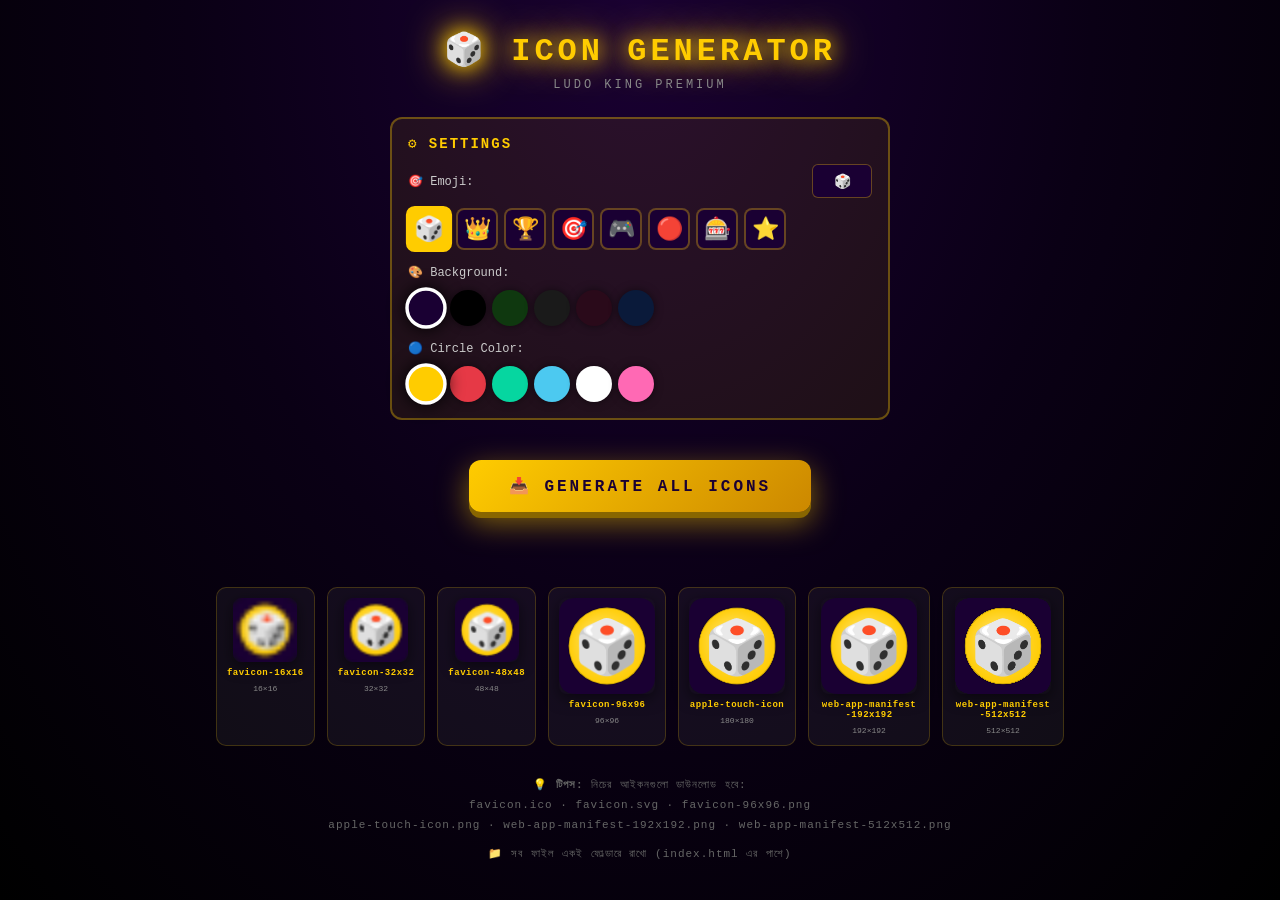
<file: icon-maker.html>
<!DOCTYPE html>
<html lang="bn">
<head>
  <meta charset="UTF-8">
  <title>Ludo King - Icon Generator</title>
  <style>
    * { margin: 0; padding: 0; box-sizing: border-box; }

    body {
      background: radial-gradient(ellipse at top, #1a0033, #0a0015, #000);
      color: #ffcc00;
      font-family: 'Courier New', monospace;
      min-height: 100vh;
      padding: 20px;
      text-align: center;
    }

    h1 {
      font-size: 32px;
      letter-spacing: 4px;
      color: #ffcc00;
      text-shadow: 0 0 20px #ffcc00, 0 0 40px #ffcc00;
      margin-bottom: 8px;
      margin-top: 10px;
    }

    .subtitle {
      font-size: 12px;
      color: #888;
      letter-spacing: 3px;
      margin-bottom: 25px;
    }

    .config-box {
      background: rgba(255,204,0,0.08);
      border: 2px solid #ffcc0055;
      border-radius: 12px;
      padding: 16px;
      max-width: 500px;
      margin: 0 auto 20px;
      text-align: left;
    }

    .config-box h3 {
      color: #ffcc00;
      font-size: 14px;
      letter-spacing: 2px;
      margin-bottom: 12px;
    }

    .config-row {
      display: flex;
      align-items: center;
      gap: 10px;
      margin-bottom: 10px;
      flex-wrap: wrap;
    }

    .config-row label {
      flex: 1;
      font-size: 12px;
      color: #ccc;
    }

    .config-row input[type="text"] {
      flex: 2;
      background: #1a0033;
      border: 1px solid #ffcc0055;
      color: #ffcc00;
      padding: 8px 12px;
      border-radius: 6px;
      font-family: inherit;
      font-size: 14px;
      outline: none;
    }

    .config-row input[type="text"]:focus {
      border-color: #ffcc00;
      box-shadow: 0 0 10px #ffcc0066;
    }

    .emoji-picker {
      display: flex;
      flex-wrap: wrap;
      gap: 6px;
      margin-top: 8px;
    }

    .emoji-btn {
      background: #1a0033;
      border: 2px solid #ffcc0055;
      color: #fff;
      width: 42px;
      height: 42px;
      border-radius: 8px;
      cursor: pointer;
      font-size: 22px;
      transition: all 0.15s;
    }

    .emoji-btn:active,
    .emoji-btn.active {
      background: #ffcc00;
      border-color: #ffcc00;
      transform: scale(1.1);
    }

    .color-picker {
      display: flex;
      flex-wrap: wrap;
      gap: 6px;
      margin-top: 8px;
    }

    .color-btn {
      width: 36px;
      height: 36px;
      border-radius: 50%;
      border: 3px solid transparent;
      cursor: pointer;
      transition: all 0.15s;
      box-shadow: 0 0 8px rgba(0,0,0,0.5);
    }

    .color-btn.active {
      border-color: #fff;
      transform: scale(1.15);
      box-shadow: 0 0 15px currentColor;
    }

    .btn-generate {
      background: linear-gradient(135deg, #ffcc00, #cc8800);
      color: #1a0033;
      border: none;
      padding: 16px 40px;
      font-family: inherit;
      font-size: 16px;
      font-weight: 900;
      letter-spacing: 3px;
      border-radius: 12px;
      cursor: pointer;
      box-shadow: 0 6px 0 #886600, 0 10px 30px rgba(255,204,0,0.5);
      transition: all 0.1s;
      margin: 20px 0;
    }

    .btn-generate:active {
      transform: translateY(4px);
      box-shadow: 0 2px 0 #886600, 0 4px 20px rgba(255,204,0,0.5);
    }

    .btn-generate:disabled {
      opacity: 0.5;
      cursor: not-allowed;
    }

    .previews {
      display: flex;
      flex-wrap: wrap;
      gap: 12px;
      justify-content: center;
      margin-top: 20px;
    }

    .preview {
      background: rgba(255,255,255,0.05);
      border: 1px solid #ffcc0033;
      border-radius: 10px;
      padding: 10px;
      display: flex;
      flex-direction: column;
      align-items: center;
      gap: 6px;
      min-width: 90px;
    }

    .preview canvas {
      display: block;
      background: transparent;
      border-radius: 8px;
      box-shadow: 0 4px 15px rgba(0,0,0,0.5);
    }

    .preview .label {
      font-size: 9px;
      color: #ffcc00;
      font-weight: bold;
      letter-spacing: 0.5px;
      text-align: center;
      max-width: 100px;
      word-break: break-all;
    }

    .preview .size {
      font-size: 8px;
      color: #888;
    }

    .status {
      margin-top: 15px;
      font-size: 13px;
      color: #4ade80;
      min-height: 20px;
      font-weight: bold;
      letter-spacing: 1px;
    }

    .footer {
      margin-top: 30px;
      font-size: 11px;
      color: #666;
      letter-spacing: 1px;
      line-height: 1.8;
    }

    .footer a {
      color: #ffcc00;
      text-decoration: none;
    }
  </style>
</head>
<body>

  <h1>🎲 ICON GENERATOR</h1>
  <p class="subtitle">LUDO KING PREMIUM</p>

  <div class="config-box">
    <h3>⚙️ SETTINGS</h3>

    <div class="config-row">
      <label>🎯 Emoji:</label>
      <input type="text" id="emojiInput" value="🎲" maxlength="2" style="max-width: 60px; text-align: center;">
    </div>

    <div class="emoji-picker" id="emojiPicker">
      <button class="emoji-btn active" data-emoji="🎲">🎲</button>
      <button class="emoji-btn" data-emoji="👑">👑</button>
      <button class="emoji-btn" data-emoji="🏆">🏆</button>
      <button class="emoji-btn" data-emoji="🎯">🎯</button>
      <button class="emoji-btn" data-emoji="🎮">🎮</button>
      <button class="emoji-btn" data-emoji="🔴">🔴</button>
      <button class="emoji-btn" data-emoji="🎰">🎰</button>
      <button class="emoji-btn" data-emoji="⭐">⭐</button>
    </div>

    <div class="config-row" style="margin-top: 15px;">
      <label>🎨 Background:</label>
    </div>
    <div class="color-picker" id="bgPicker">
      <button class="color-btn active" data-color="#1a0033" style="background:#1a0033"></button>
      <button class="color-btn" data-color="#000000" style="background:#000000"></button>
      <button class="color-btn" data-color="#0f380f" style="background:#0f380f"></button>
      <button class="color-btn" data-color="#1a1a1a" style="background:#1a1a1a"></button>
      <button class="color-btn" data-color="#2a0a1a" style="background:#2a0a1a"></button>
      <button class="color-btn" data-color="#0a1a3a" style="background:#0a1a3a"></button>
    </div>

    <div class="config-row" style="margin-top: 15px;">
      <label>🔵 Circle Color:</label>
    </div>
    <div class="color-picker" id="circlePicker">
      <button class="color-btn active" data-color="#ffcc00" style="background:#ffcc00"></button>
      <button class="color-btn" data-color="#e63946" style="background:#e63946"></button>
      <button class="color-btn" data-color="#06d6a0" style="background:#06d6a0"></button>
      <button class="color-btn" data-color="#4cc9f0" style="background:#4cc9f0"></button>
      <button class="color-btn" data-color="#ffffff" style="background:#ffffff"></button>
      <button class="color-btn" data-color="#ff69b4" style="background:#ff69b4"></button>
    </div>
  </div>

  <button class="btn-generate" id="generateBtn">
    📥 GENERATE ALL ICONS
  </button>

  <div class="status" id="status"></div>

  <div class="previews" id="previews"></div>

  <div class="footer">
    <p>💡 <b>টিপস:</b> নিচের আইকনগুলো ডাউনলোড হবে:</p>
    <p>favicon.ico · favicon.svg · favicon-96x96.png</p>
    <p>apple-touch-icon.png · web-app-manifest-192x192.png · web-app-manifest-512x512.png</p>
    <p style="margin-top: 10px;">📁 সব ফাইল একই ফোল্ডারে রাখো (index.html এর পাশে)</p>
  </div>

  <script>
    // ===== কনফিগারেশন =====
    const CONFIG = {
      emoji: '🎲',
      bg: '#1a0033',
      circle: '#ffcc00'
    };

    // ===== সাইজ লিস্ট =====
    const SIZES = [
      { size: 16,   name: 'favicon-16x16.png',                preview: 64 },
      { size: 32,   name: 'favicon-32x32.png',                preview: 64 },
      { size: 48,   name: 'favicon-48x48.png',                preview: 64 },
      { size: 96,   name: 'favicon-96x96.png',                preview: 96 },
      { size: 180,  name: 'apple-touch-icon.png',             preview: 96 },
      { size: 192,  name: 'web-app-manifest-192x192.png',     preview: 96 },
      { size: 512,  name: 'web-app-manifest-512x512.png',     preview: 96 }
    ];

    // ===== ক্যানভাসে আইকন আঁকা =====
    function drawIcon(canvas, size) {
      canvas.width = size;
      canvas.height = size;
      const ctx = canvas.getContext('2d');

      // স্কুয়ার রাউন্ড কর্নার (কিছুটা হলেও)
      const radius = size * 0.18;

      // ব্যাকগ্রাউন্ড
      ctx.beginPath();
      roundRect(ctx, 0, 0, size, size, radius);
      ctx.fillStyle = CONFIG.bg;
      ctx.fill();

      // ভেতরে গোল
      ctx.beginPath();
      ctx.arc(size / 2, size / 2, size * 0.40, 0, Math.PI * 2);
      ctx.fillStyle = CONFIG.circle;
      ctx.fill();

      // গোলের ভিতরে হালকা ছায়া / হাইলাইট
      const grad = ctx.createRadialGradient(
        size / 2 - size * 0.1, size / 2 - size * 0.1, size * 0.05,
        size / 2, size / 2, size * 0.42
      );
      grad.addColorStop(0, 'rgba(255,255,255,0.4)');
      grad.addColorStop(1, 'rgba(255,255,255,0)');
      ctx.beginPath();
      ctx.arc(size / 2, size / 2, size * 0.40, 0, Math.PI * 2);
      ctx.fillStyle = grad;
      ctx.fill();

      // গোলের বর্ডার
      ctx.beginPath();
      ctx.arc(size / 2, size / 2, size * 0.40, 0, Math.PI * 2);
      ctx.strokeStyle = 'rgba(0,0,0,0.2)';
      ctx.lineWidth = Math.max(1, size * 0.02);
      ctx.stroke();

      // ইমোজি
      const emojiSize = size * 0.55;
      ctx.font = emojiSize + 'px "Apple Color Emoji", "Segoe UI Emoji", "Noto Color Emoji", Arial, sans-serif';
      ctx.textAlign = 'center';
      ctx.textBaseline = 'middle';
      ctx.fillStyle = '#000';
      ctx.fillText(CONFIG.emoji, size / 2, size / 2 + size * 0.04);
    }

    function roundRect(ctx, x, y, w, h, r) {
      ctx.beginPath();
      ctx.moveTo(x + r, y);
      ctx.lineTo(x + w - r, y);
      ctx.quadraticCurveTo(x + w, y, x + w, y + r);
      ctx.lineTo(x + w, y + h - r);
      ctx.quadraticCurveTo(x + w, y + h, x + w - r, y + h);
      ctx.lineTo(x + r, y + h);
      ctx.quadraticCurveTo(x, y + h, x, y + h - r);
      ctx.lineTo(x, y + r);
      ctx.quadraticCurveTo(x, y, x + r, y);
      ctx.closePath();
    }

    // ===== প্রিভিউ আপডেট =====
    function renderPreviews() {
      const previews = document.getElementById('previews');
      previews.innerHTML = '';

      SIZES.forEach(s => {
        const div = document.createElement('div');
        div.className = 'preview';

        const canvas = document.createElement('canvas');
        drawIcon(canvas, s.size);
        canvas.style.width = s.preview + 'px';
        canvas.style.height = s.preview + 'px';

        const label = document.createElement('div');
        label.className = 'label';
        label.textContent = s.name.replace('.png', '');

        const size = document.createElement('div');
        size.className = 'size';
        size.textContent = s.size + '×' + s.size;

        div.appendChild(canvas);
        div.appendChild(label);
        div.appendChild(size);
        previews.appendChild(div);
      });
    }

    // ===== ডাউনলোড =====
    function download(blob, filename) {
      const a = document.createElement('a');
      a.href = URL.createObjectURL(blob);
      a.download = filename;
      document.body.appendChild(a);
      a.click();
      document.body.removeChild(a);
      setTimeout(() => URL.revokeObjectURL(a.href), 2000);
    }

    async function generateAll() {
      const btn = document.getElementById('generateBtn');
      const status = document.getElementById('status');
      btn.disabled = true;
      status.textContent = '⏳ তৈরি হচ্ছে...';

      // সব PNG
      for (let i = 0; i < SIZES.length; i++) {
        const s = SIZES[i];
        status.textContent = `⏳ ${s.name} (${i+1}/${SIZES.length + 2})`;

        const canvas = document.createElement('canvas');
        drawIcon(canvas, s.size);

        await new Promise(res => {
          canvas.toBlob(blob => {
            download(blob, s.name);
            setTimeout(res, 250);
          }, 'image/png');
        });
      }

      // SVG
      status.textContent = '⏳ favicon.svg...';
      await new Promise(res => setTimeout(res, 300));
      downloadSVG();

      // ICO
      status.textContent = '⏳ favicon.ico...';
      await new Promise(res => setTimeout(res, 300));
      downloadICO();

      // শেষ
      status.textContent = '✅ সব ফাইল ডাউনলোড হয়েছে!';
      btn.disabled = false;

      setTimeout(() => {
        status.textContent = '📁 সব ফাইল প্রজেক্ট ফোল্ডারে রাখো';
      }, 3000);
    }

    function downloadSVG() {
      const svg = `<svg xmlns="http://www.w3.org/2000/svg" viewBox="0 0 512 512">
  <rect width="512" height="512" rx="90" ry="90" fill="${CONFIG.bg}"/>
  <circle cx="256" cy="256" r="205" fill="${CONFIG.circle}"/>
  <circle cx="256" cy="256" r="205" fill="url(#g)" opacity="0.4"/>
  <defs>
    <radialGradient id="g" cx="35%" cy="35%" r="65%">
      <stop offset="0%" stop-color="#ffffff" stop-opacity="0.8"/>
      <stop offset="100%" stop-color="#ffffff" stop-opacity="0"/>
    </radialGradient>
  </defs>
  <text x="256" y="340" font-size="280" text-anchor="middle" font-family="Apple Color Emoji, Segoe UI Emoji, Arial">${CONFIG.emoji}</text>
</svg>`;
      const blob = new Blob([svg], { type: 'image/svg+xml' });
      download(blob, 'favicon.svg');
    }

    function downloadICO() {
      // 32x32 PNG কে .ico নামে সেভ (ব্রাউজার সাপোর্ট করে)
      const canvas = document.createElement('canvas');
      drawIcon(canvas, 32);
      canvas.toBlob(blob => {
        download(blob, 'favicon.ico');
      }, 'image/png');
    }

    // ===== UI ইভেন্ট =====
    document.getElementById('emojiPicker').addEventListener('click', e => {
      if (!e.target.classList.contains('emoji-btn')) return;
      document.querySelectorAll('.emoji-btn').forEach(b => b.classList.remove('active'));
      e.target.classList.add('active');
      CONFIG.emoji = e.target.dataset.emoji;
      document.getElementById('emojiInput').value = CONFIG.emoji;
      renderPreviews();
    });

    document.getElementById('emojiInput').addEventListener('input', e => {
      const val = e.target.value.trim() || '🎲';
      CONFIG.emoji = val;
      document.querySelectorAll('.emoji-btn').forEach(b => b.classList.remove('active'));
      renderPreviews();
    });

    document.getElementById('bgPicker').addEventListener('click', e => {
      if (!e.target.classList.contains('color-btn')) return;
      document.querySelectorAll('#bgPicker .color-btn').forEach(b => b.classList.remove('active'));
      e.target.classList.add('active');
      CONFIG.bg = e.target.dataset.color;
      renderPreviews();
    });

    document.getElementById('circlePicker').addEventListener('click', e => {
      if (!e.target.classList.contains('color-btn')) return;
      document.querySelectorAll('#circlePicker .color-btn').forEach(b => b.classList.remove('active'));
      e.target.classList.add('active');
      CONFIG.circle = e.target.dataset.color;
      renderPreviews();
    });

    document.getElementById('generateBtn').addEventListener('click', generateAll);

    // ===== ইনিশিয়ালাইজ =====
    renderPreviews();
  </script>

</body>
</html>
</file>
